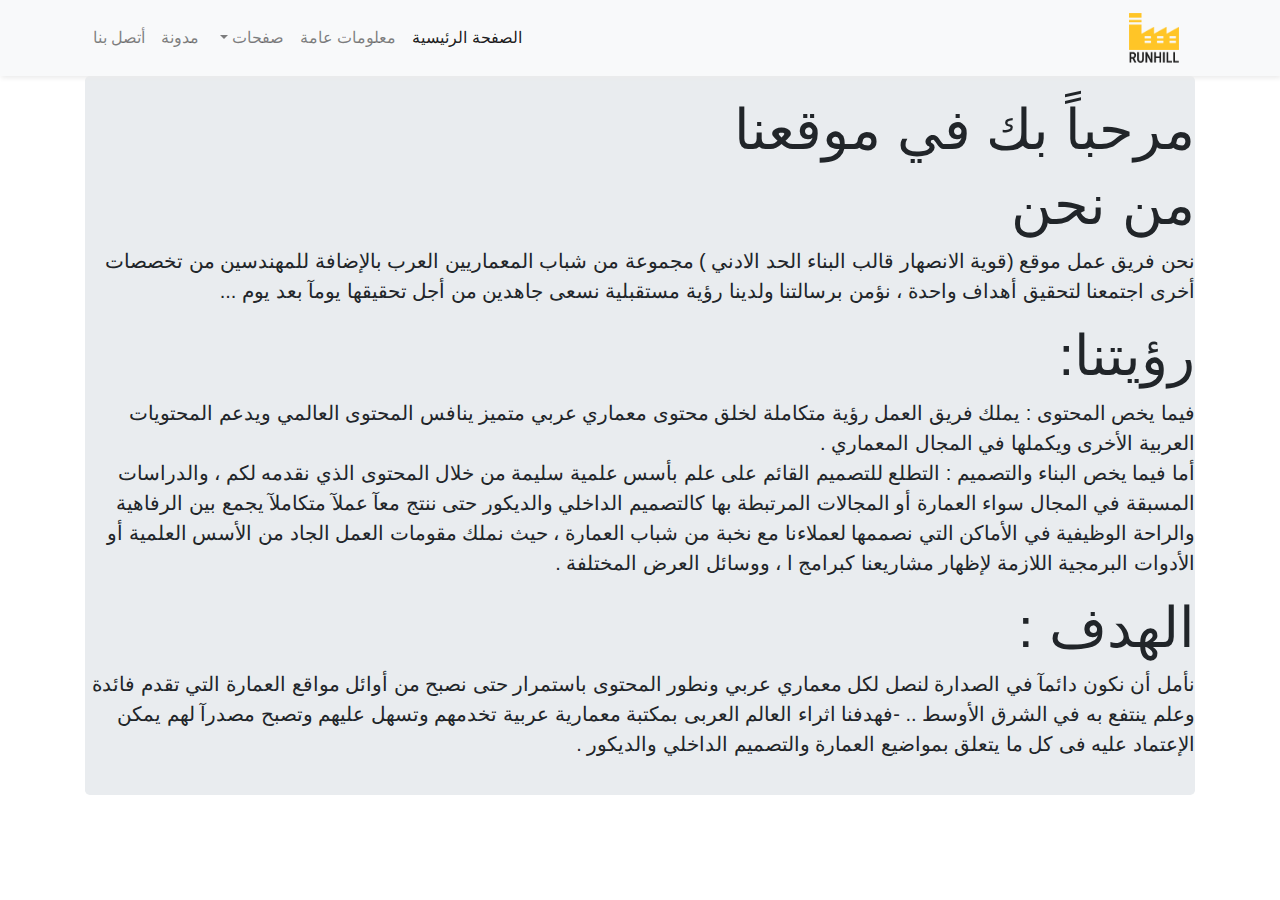
<file: blog-details.html>
<!DOCTYPE  html>
<html>
	<head>
		<meta charset="utf-8" />
		<meta http-equiv="X-UA-Compatible" content="IE=edge">
		<title>blog-details</title>
		<meta name="viewport" content="width=device-width, initial-scale=1">
		<link rel="stylesheet" href="css/bootstrap.css">
		<link rel="stylesheet" href="css/font-awesome.min.css">
		<link rel="stylesheet" href="css/Bootstrap_Arabic_Template_Style.css">
	</head>
    <body>
        <!-- ***********************************************  navbar section ************************************* -->
        <nav class="navbar navbar-expand-lg navbar-light bg-light">
            <!--  يكون فيه مسافة من البداية navbar عشان ال -->
            <div class="container">
                <!-- ////////// navbar logo ////////// --> 
                <a class="navbar-brand" href="#">
                    <img src="images/logo.png" alt="not found logo">
                </a>
                <!-- ///////////////////// menubar button ///////////////////// -->
                <button class="navbar-toggler" type="button" data-toggle="collapse" data-target="#navbarSupportedContent"
                        aria-controls="navbarSupportedContent" aria-expanded="false" aria-label="Toggle navigation">
                    <!-- **************** menubar icon **************** -->
                    <span class="navbar-toggler-icon"></span>
                </button>
               <!-- /////////////////////////// navbar links /////////////////////////// -->
                <div class="collapse navbar-collapse" id="navbarSupportedContent">
                  <ul class="navbar-nav mr-auto">
                    <li class="nav-item active">
                        <a class="nav-link" href="bootstrap_Arabic_Template.html">الصفحة الرئيسية</a>
                    </li>
                    <li class="nav-item">
                      <a class="nav-link" href="blog-details.html">معلومات عامة</a>
                    </li>
                    <li class="nav-item dropdown">
                      <!-- dropdown link -->
                      <a class="nav-link dropdown-toggle" href="#" id="navbarDropdown" role="button" data-toggle="dropdown">
                        صفحات
                      </a>
                      <!-- dropdown menu links -->
                      <div class="dropdown-menu">
                        <a class="dropdown-item" href="#">صفحة اولي</a>
                        <div class="dropdown-divider"></div>
                        <a class="dropdown-item" href="#">صفحة ثانية</a>
                        <div class="dropdown-divider"></div>
                        <a class="dropdown-item" href="#">صفحة ثالثة</a>
                      </div>
                    </li>
                    <li class="nav-item">
                         <a class="nav-link" href="blog.html">مدونة</a>
                    </li>
                    <li class="nav-item">
                        <a class="nav-link" href="#">أتصل بنا</a>
                    </li>

                  </ul>
                </div>
            </div>
        </nav>
        


        <div class="junbotron">
            <div class="container">
                <div class="jumbotron">
                  <h1 class="display-4">مرحباً بك في موقعنا</h1>
                    <div class="weAre">
                          <h2 class="display-4"> من نحن </h2>
                          <p class="lead">
                              نحن فريق عمل موقع (قوية الانصهار قالب البناء الحد الادني ) مجموعة من شباب المعماريين العرب بالإضافة للمهندسين من تخصصات أخرى اجتمعنا لتحقيق أهداف واحدة ، نؤمن برسالتنا ولدينا رؤية مستقبلية نسعى جاهدين من أجل تحقيقها يومآ بعد يوم ...
                          </p>
                    </div>
                    <div class="ourMission">
                        <h2 class="display-4"> رؤيتنا: </h2>
                        <p class="lead">
                            <strong>فيما يخص المحتوى :</strong> يملك فريق العمل رؤية متكاملة لخلق محتوى معماري عربي متميز ينافس المحتوى العالمي ويدعم المحتويات العربية الأخرى ويكملها في المجال المعماري .
                           
                             <br/><strong>أما فيما يخص البناء والتصميم :</strong> 
                          
                             التطلع للتصميم القائم على علم بأسس علمية سليمة من خلال المحتوى الذي نقدمه لكم ، والدراسات المسبقة في المجال سواء العمارة أو المجالات المرتبطة بها كالتصميم الداخلي والديكور حتى ننتج معآ عملآ متكاملآ يجمع بين الرفاهية والراحة الوظيفية في الأماكن التي نصممها لعملاءنا مع نخبة من شباب العمارة ، حيث نملك مقومات العمل الجاد من الأسس العلمية أو الأدوات البرمجية اللازمة لإظهار مشاريعنا كبرامج ا ، ووسائل العرض المختلفة .
                        </p>
                    </div>
                     <div class="ourGoal">
                        <h2 class="display-4"> الهدف : </h2>
                        <p class="lead">
                            نأمل أن نكون دائمآ في الصدارة لنصل لكل معماري عربي ونطور المحتوى باستمرار حتى نصبح من أوائل مواقع العمارة التي تقدم فائدة وعلم ينتفع به في الشرق الأوسط ..
                            -فهدفنا اثراء العالم العربى بمكتبة معمارية عربية تخدمهم وتسهل عليهم وتصبح مصدرآ لهم يمكن الإعتماد عليه فى كل ما يتعلق بمواضيع العمارة والتصميم الداخلي والديكور .
                         </p>
                    </div>

                 
                </div>
            </div>
        </div>
    
        
        
        <script src="js/jquery.min.js"></script>
	    <script src="js/bootstrap.js"></script>
        <script src="js/runHill_js.js"></script>
    </body>
</html>
</file>
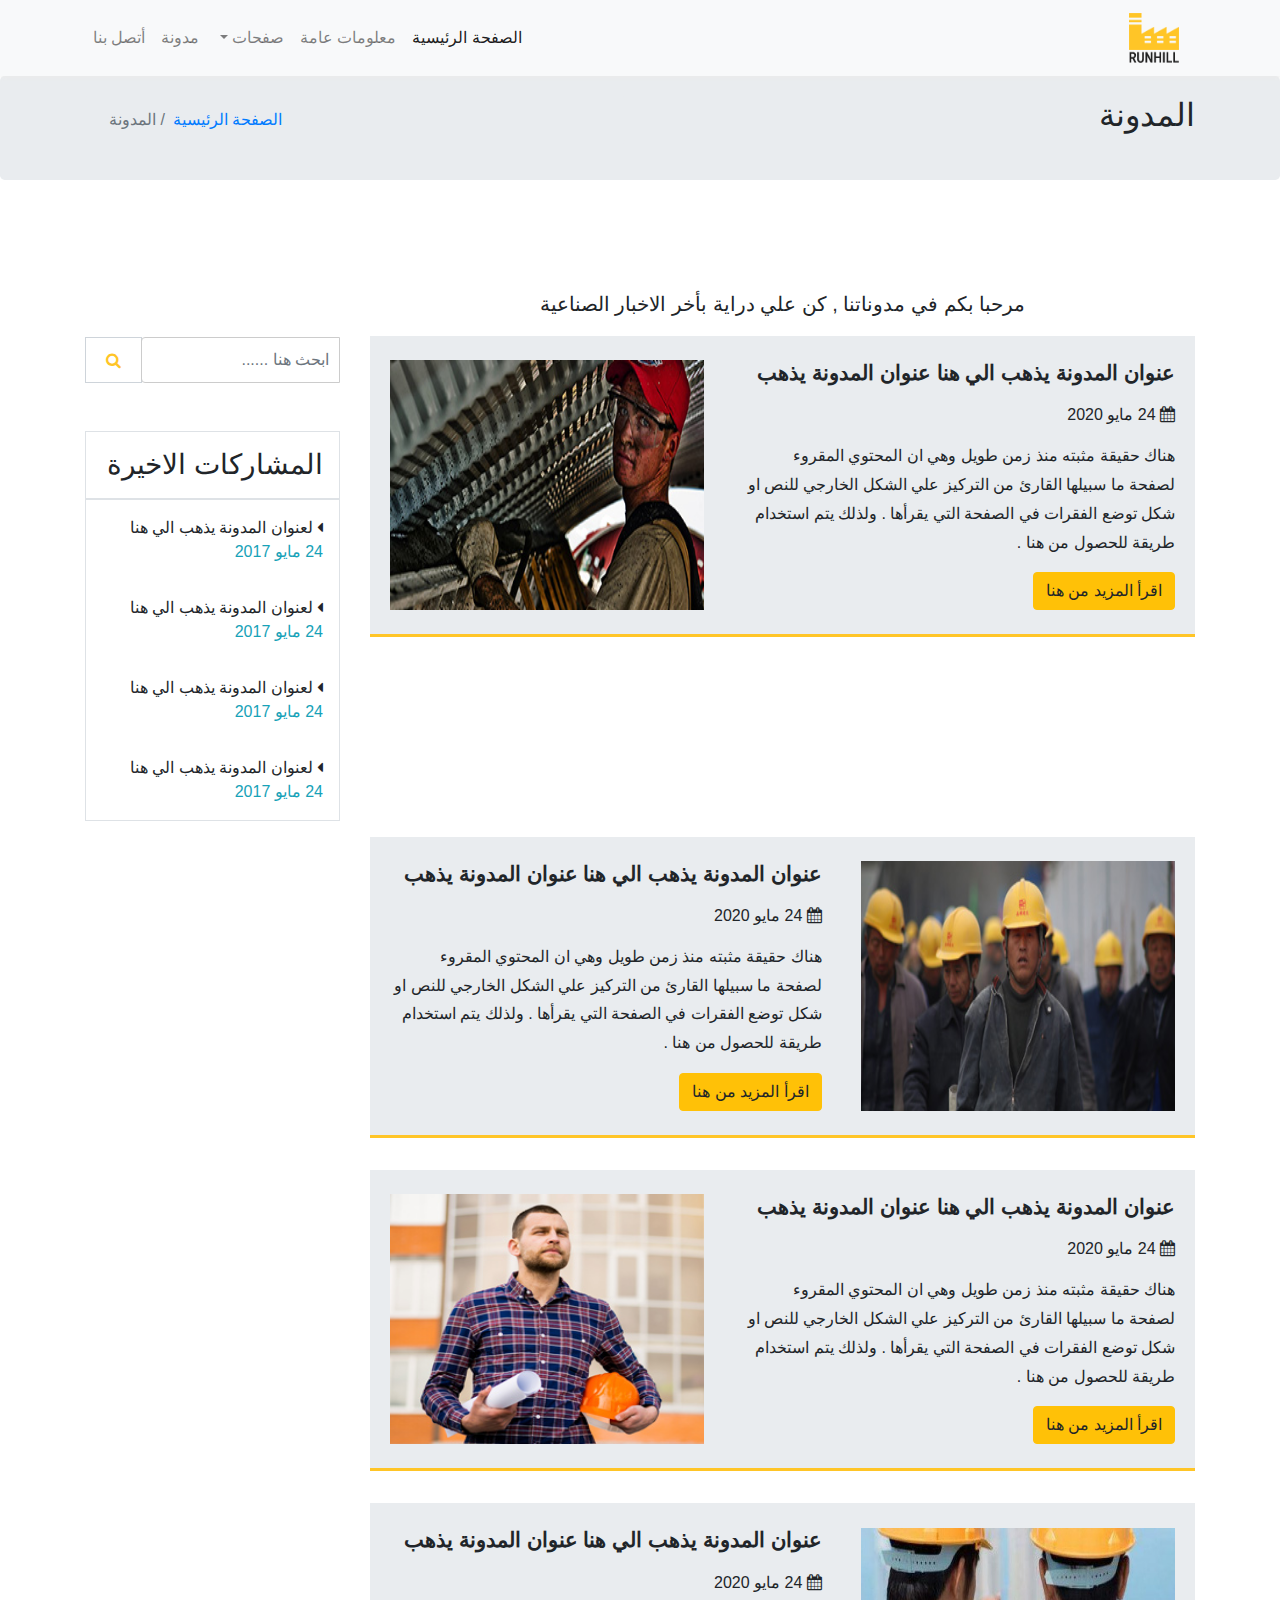
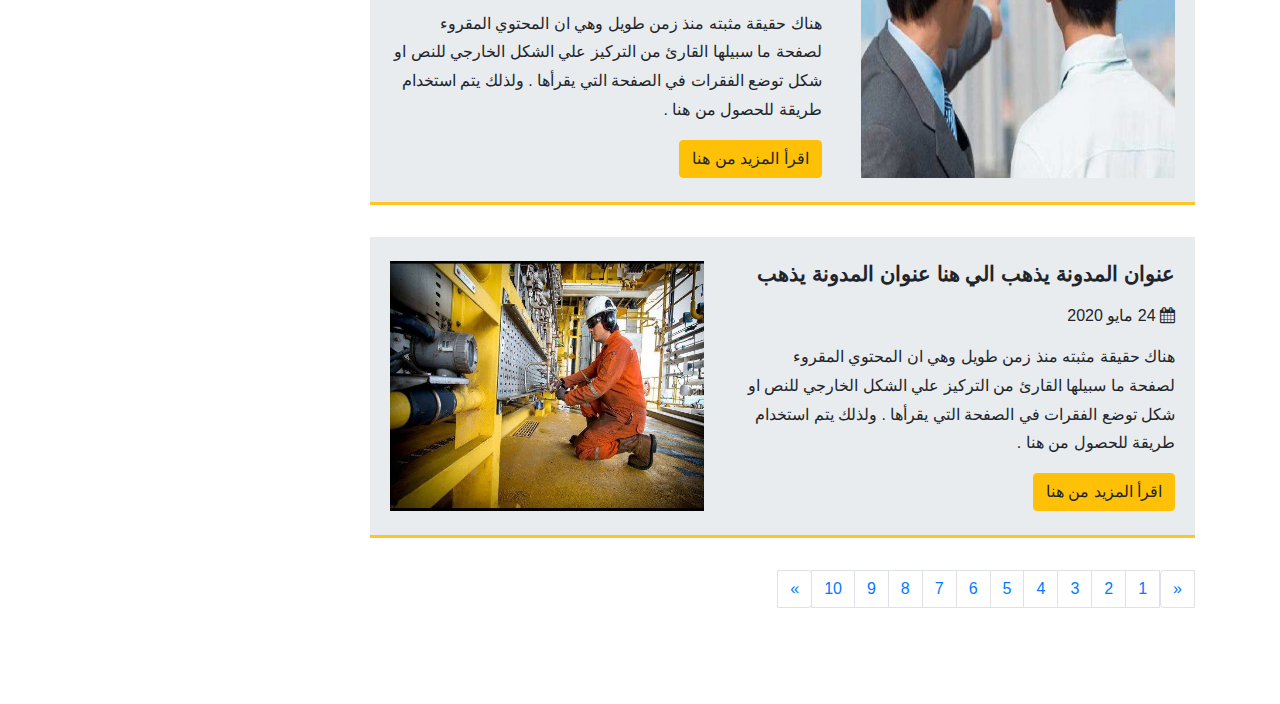
<file: blog.html>
<!DOCTYPE  html>
<html>
	<head>
		<meta charset="utf-8" />
		<meta http-equiv="X-UA-Compatible" content="IE=edge">
		<title>blog</title>
		<meta name="viewport" content="width=device-width, initial-scale=1">
		<link rel="stylesheet" href="css/bootstrap.css">
		<link rel="stylesheet" href="css/font-awesome.min.css">
		<link rel="stylesheet" href="css/Bootstrap_Arabic_Template_Style.css">
	</head>
    <body>
        <!-- ***********************************************  navbar section ************************************* -->
        <nav class="navbar navbar-expand-lg navbar-light bg-light">
            <!--  يكون فيه مسافة من البداية navbar عشان ال -->
            <div class="container">
                <!-- ////////// navbar logo ////////// --> 
                <a class="navbar-brand" href="#">
                    <img src="images/logo.png" alt="not found logo">
                </a>
                <!-- ///////////////////// menubar button ///////////////////// -->
                <button class="navbar-toggler" type="button" data-toggle="collapse" data-target="#navbarSupportedContent"
                        aria-controls="navbarSupportedContent" aria-expanded="false" aria-label="Toggle navigation">
                    <!-- **************** menubar icon **************** -->
                    <span class="navbar-toggler-icon"></span>
                </button>
               <!-- /////////////////////////// navbar links /////////////////////////// -->
                <div class="collapse navbar-collapse" id="navbarSupportedContent">
                  <ul class="navbar-nav mr-auto">
                    <li class="nav-item active">
                        <a class="nav-link" href="index.html">الصفحة الرئيسية</a>
                    </li>
                    <li class="nav-item">
                      <a class="nav-link" href="blog-details.html">معلومات عامة</a>
                    </li>
                    <li class="nav-item dropdown">
                      <!-- dropdown link -->
                      <a class="nav-link dropdown-toggle" href="#" id="navbarDropdown" role="button" data-toggle="dropdown">
                        صفحات
                      </a>
                      <!-- dropdown menu links -->
                      <div class="dropdown-menu">
                        <a class="dropdown-item" href="#">صفحة اولي</a>
                        <div class="dropdown-divider"></div>
                        <a class="dropdown-item" href="#">صفحة ثانية</a>
                        <div class="dropdown-divider"></div>
                        <a class="dropdown-item" href="#">صفحة ثالثة</a>
                      </div>
                    </li>
                    <li class="nav-item">
                         <a class="nav-link" href="#">مدونة</a>
                    </li>
                    <li class="nav-item">
                        <a class="nav-link" href="#">أتصل بنا</a>
                    </li>

                  </ul>
                </div>
            </div>
        </nav>
        <!-- //////////////////////////////// jumbotron //////////////////////////////// -->
        <div class="jumbotron">
            <div class="container">
                <div class="row">
                    <div class="col-md-6 col-12">
                        <h2>المدونة</h2>
                    </div>
                    <div class="col-md-6 col-12">
                        <nav aria-label="breadcrumb">
                          <ol class="breadcrumb">
                            <li class="breadcrumb-item"><a href="index.html">الصفحة الرئيسية</a></li>
                            <li class="breadcrumb-item active" aria-current="page"> المدونة </li>
                          </ol>
                        </nav>
                    </div>
                </div>
            </div>
        </div>
        <!-- //////////////////////////////// blog section //////////////////////////////// -->
        <section class="section blog">
            <div class="container">
                <div class="row">
                   <!-- ############################# row 1 : blog 1 ############################ -->
                   <!-- /////////////////// right column /////////////////// --> 
                    <div class="col-lg-9 col-12">
                        <h5 class="blogH5">مرحبا بكم في مدوناتنا , كن علي دراية بأخر الاخبار الصناعية </h5>
                        <div class="jumbotron py-4">
                            <!-- right part -->
                            <div class="blog-desc">
                                <h4> عنوان المدونة يذهب الي هنا عنوان المدونة يذهب </h4>
                                <span> <i class="fa fa-calendar"></i> 24 مايو 2020 </span>
                                <p>
                                    هناك حقيقة مثبته منذ زمن طويل وهي ان المحتوي المقروء لصفحة ما سبيلها القارئ من التركيز علي الشكل الخارجي للنص او شكل توضع الفقرات في الصفحة التي يقرأها . ولذلك يتم استخدام طريقة للحصول من هنا .
                                </p>
                                <a  class="btn btn-warning" href="blog-details.html">اقرأ المزيد من هنا</a>
                            </div>
                            <!-- left part -->
                            <div class="blog-img">
                                <img src="images/blog-bg-1.jpg" alt="">
                            </div>
                        </div>
                    </div>
                    <!-- /////////////////// left column /////////////////// --> 
                    <div class="col-lg-3 col-12">
                        <div class="search">
                            <div class="input-group mb-3">
                                <!-- search : inputField -->
                                <input type="text" class="form-control" placeholder="ابحث هنا ......" aria-label="Username" aria-describedby="addon-wrapping">
                                <!-- search : button -->
                                <div class="input-group-prepend">
                                    <span class="input-group-text"> 
                                        <i class="fa fa-search"></i>
                                    </span>
                                </div>
                            </div>
                        </div>
                        <!-- ------------------------------ الوثوف هناااااااااااااااااااااااااااااااااااااااااااااااااااااااااااااااااااااااااااااا -------------------- -->
                        <!-- /////////////////// left column /////////////////// --> 
                        <div>
                            <h3 class="border mb-0 mt-5 p-3"> المشاركات الاخيرة </h3> 
                            <ul class="list-unstyled  border pd-3">
                                <!-- item1 -->
                                <li class="p-3"> 
                                    <span class="d-block"> <i class="fa fa-caret-left"></i> لعنوان المدونة يذهب الي هنا </span>
                                    <span class="d-block text-info">24 مايو 2017</span>
                                </li>
                                <!-- item2 -->
                                <li class="p-3"> 
                                    <span class="d-block"> <i class="fa fa-caret-left"></i> لعنوان المدونة يذهب الي هنا </span>
                                    <span class="d-block text-info">24 مايو 2017</span>
                                </li>
                                <!-- item3 -->
                                <li class="p-3"> 
                                    <span class="d-block"> <i class="fa fa-caret-left"></i> لعنوان المدونة يذهب الي هنا </span>
                                    <span class="d-block text-info">24 مايو 2017</span>
                                </li>
                                <!-- item4 -->
                                <li class="p-3"> 
                                    <span class="d-block"> <i class="fa fa-caret-left"></i> لعنوان المدونة يذهب الي هنا </span>
                                    <span class="d-block text-info">24 مايو 2017</span>
                                </li>
                            </ul>
                        </div>
                    </div>
                    <!-- #############################  row 2 : blog 2 ############################# -->
                    <!-- /////////////////// right part /////////////////// -->
                    <div class="col-lg-9 col-12">
                        <div class="jumbotron py-4">
                            <div class="blog-img">
                                <img src="images/blog-bg-3.jpg" alt="">
                            </div>
                            <div class="blog-desc">
                                <h4> عنوان المدونة يذهب الي هنا عنوان المدونة يذهب </h4>
                                <span> <i class="fa fa-calendar"></i> 24 مايو 2020 </span>
                                <p>
                                    هناك حقيقة مثبته منذ زمن طويل وهي ان المحتوي المقروء لصفحة ما سبيلها القارئ من التركيز علي الشكل الخارجي للنص او شكل توضع الفقرات في الصفحة التي يقرأها . ولذلك يتم استخدام طريقة للحصول من هنا .
                                </p>
                                <a  class="btn btn-warning" href="blog-details.html">اقرأ المزيد من هنا</a>
                            </div>
                        </div>
                    </div>
                    
                    <!-- #############################  row 3 : blog 3 ############################# -->
                    <!-- /////////////////// right part /////////////////// -->
                    <div class="col-lg-9 col-12">
                        <div class="jumbotron py-4">
                            <!-- right part -->
                            <div class="blog-desc">
                                <h4> عنوان المدونة يذهب الي هنا عنوان المدونة يذهب </h4>
                                <span> <i class="fa fa-calendar"></i> 24 مايو 2020 </span>
                                <p>
                                    هناك حقيقة مثبته منذ زمن طويل وهي ان المحتوي المقروء لصفحة ما سبيلها القارئ من التركيز علي الشكل الخارجي للنص او شكل توضع الفقرات في الصفحة التي يقرأها . ولذلك يتم استخدام طريقة للحصول من هنا .
                                </p>
                                <a  class="btn btn-warning" href="blog-details.html">اقرأ المزيد من هنا</a>
                            </div>
                            <div class="blog-img">
                                <img src="images/choose-us-img-2.jpg" alt="">
                            </div>
                        </div>
                    </div>
                    <!-- /////////////////// left part /////////////////// -->
                    <div class="col-lg-3 col-12">
                    
                    </div>
                    <!-- #############################  row 4 : blog 4 ############################# -->
                    <!-- /////////////////// right part /////////////////// -->
                    <div class="col-lg-9 col-12">
                        <div class="jumbotron py-4">
                            <!-- right part -->
                            <div class="blog-img">
                                <img src="images/blog2.jpg" alt="">
                            </div>
                            <!-- left part -->                            
                            <div class="blog-desc">
                                <h4> عنوان المدونة يذهب الي هنا عنوان المدونة يذهب </h4>
                                <span> <i class="fa fa-calendar"></i> 24 مايو 2020 </span>
                                <p>
                                    هناك حقيقة مثبته منذ زمن طويل وهي ان المحتوي المقروء لصفحة ما سبيلها القارئ من التركيز علي الشكل الخارجي للنص او شكل توضع الفقرات في الصفحة التي يقرأها . ولذلك يتم استخدام طريقة للحصول من هنا .
                                </p>
                                <a  class="btn btn-warning" href="blog-details.html">اقرأ المزيد من هنا</a>
                            </div>
                            
                        </div>
                    </div>
                    <!-- /////////////////// left part /////////////////// -->
                    <div class="col-lg-3 col-12">
                    
                    </div>
                    <!-- #############################  row 5 : blog 5 ############################# -->
                    <!-- /////////////////// right part /////////////////// -->
                    <div class="col-lg-9 col-12">
                        <div class="jumbotron py-4">
                            <div class="blog-desc">
                                <h4> عنوان المدونة يذهب الي هنا عنوان المدونة يذهب </h4>
                                <span> <i class="fa fa-calendar"></i> 24 مايو 2020 </span>
                                <p>
                                    هناك حقيقة مثبته منذ زمن طويل وهي ان المحتوي المقروء لصفحة ما سبيلها القارئ من التركيز علي الشكل الخارجي للنص او شكل توضع الفقرات في الصفحة التي يقرأها . ولذلك يتم استخدام طريقة للحصول من هنا .
                                </p>
                                <a  class="btn btn-warning" href="blog-details.html">اقرأ المزيد من هنا</a>
                            </div>
                            <!-- left part -->
                            <div class="blog-img">
                                <img src="images/blog3.jpg" alt="">
                            </div>
                        </div>
                     <!-- #############################  row 5 : blog 5 : pagination ############################# -->
                        <nav aria-label="Page navigation example">
                              <ul class="pagination">
                                    <li class="page-item">
                                      <a class="page-link" href="#" aria-label="Previous">
                                        <span aria-hidden="true">&laquo;</span>
                                      </a>
                                    </li>
                                    <li class="page-item"><a class="page-link" href="#">1</a></li>
                                    <li class="page-item"><a class="page-link" href="#">2</a></li>
                                    <li class="page-item"><a class="page-link" href="#">3</a></li>
                                    <li class="page-item"><a class="page-link" href="#">4</a></li>
                                    <li class="page-item"><a class="page-link" href="#">5</a></li>
                                    <li class="page-item"><a class="page-link" href="#">6</a></li>
                                    <li class="page-item"><a class="page-link" href="#">7</a></li>
                                    <li class="page-item"><a class="page-link" href="#">8</a></li>
                                    <li class="page-item"><a class="page-link" href="#">9</a></li>
                                    <li class="page-item"><a class="page-link" href="#">10</a></li>
                                    <li class="page-item">
                                      <a class="page-link" href="#" aria-label="Next">
                                        <span aria-hidden="true">&raquo;</span>
                                      </a>
                                    </li>
                              </ul>
                        </nav>
                    </div>
                </div>
            </div>
        </section>
        
        <script src="js/jquery.min.js"></script>
	    <script src="js/bootstrap.js"></script>
        <script src="js/runHill_js.js"></script>
    </body>
</html>
</file>
